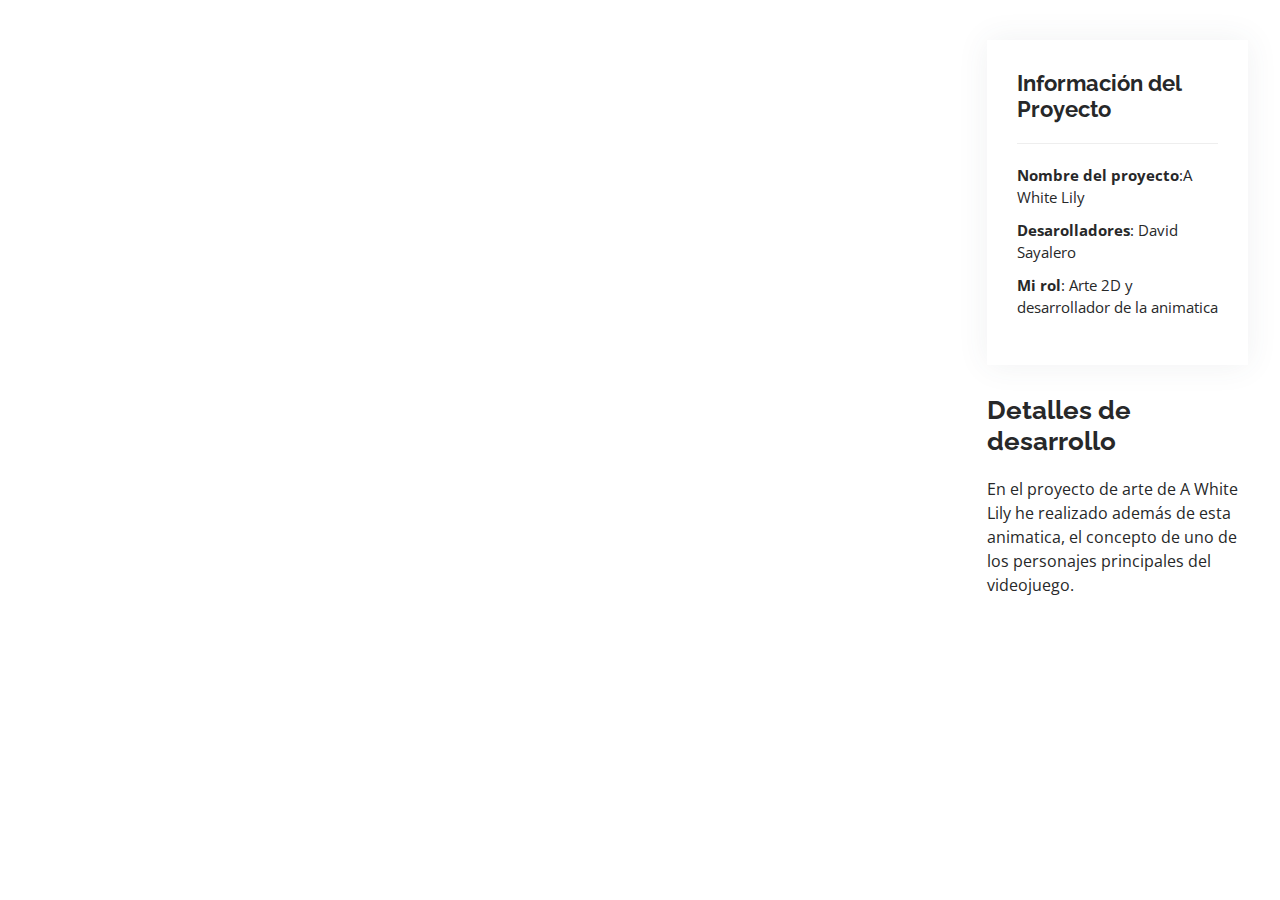
<file: portfolio-details-AWhiteLily.html>
<!DOCTYPE html>
<html lang="en">

<head>
  <meta charset="utf-8">
  <meta content="width=device-width, initial-scale=1.0" name="viewport">

  <title>Portfolio Details - Personal Bootstrap Template</title>
  <meta content="" name="description">
  <meta content="" name="keywords">

  <!-- Favicons -->
  <link href="assets/img/favicon.png" rel="icon">
  <link href="assets/img/apple-touch-icon.png" rel="apple-touch-icon">

  <!-- Google Fonts -->
  <link href="https://fonts.googleapis.com/css?family=Open+Sans:300,300i,400,400i,600,600i,700,700i|Raleway:300,300i,400,400i,500,500i,600,600i,700,700i|Poppins:300,300i,400,400i,500,500i,600,600i,700,700i" rel="stylesheet">

  <!-- Vendor CSS Files -->
  <link href="assets/vendor/aos/aos.css" rel="stylesheet">
  <link href="assets/vendor/bootstrap/css/bootstrap.min.css" rel="stylesheet">
  <link href="assets/vendor/bootstrap-icons/bootstrap-icons.css" rel="stylesheet">
  <link href="assets/vendor/boxicons/css/boxicons.min.css" rel="stylesheet">
  <link href="assets/vendor/glightbox/css/glightbox.min.css" rel="stylesheet">
  <link href="assets/vendor/swiper/swiper-bundle.min.css" rel="stylesheet">

  <!-- Template Main CSS File -->
  <link href="assets/css/style.css" rel="stylesheet">

  <!-- =======================================================
  * Template Name: MyResume - v4.7.0
  * Template URL: https://bootstrapmade.com/free-html-bootstrap-template-my-resume/
  * Author: BootstrapMade.com
  * License: https://bootstrapmade.com/license/
  ======================================================== -->
</head>

<body>

  <main id="main">

    <!-- ======= Portfolio Details Section ======= -->
    <section id="portfolio-details" class="portfolio-details">
      <div class="container">

        <div class="row gy-8">

          <div class="col-lg-9">
            <div class="ratio ratio-16x9">
              <iframe width="560" height="315" src="https://www.youtube.com/embed/fJfatnRk61A" title="YouTube video player" frameborder="0" allow="accelerometer; autoplay; clipboard-write; encrypted-media; gyroscope; picture-in-picture" allowfullscreen></iframe>
            </div>
          </div>

          <div class="col-lg-3">
            <div class="portfolio-info">
              <h3>Información del Proyecto</h3>
              <ul>
                <li><strong>Nombre del proyecto</strong>:A White Lily</li>
                <li><strong>Desarolladores</strong>: David Sayalero</li>
                <li><strong>Mi rol</strong>: Arte 2D y desarrollador de la animatica</li>
                
              </ul>
            </div>
            <div class="portfolio-description">
              <h2>Detalles de desarrollo</h2>
              <p>
                En el proyecto de arte de A White Lily he realizado además de esta animatica, el concepto de uno de los personajes principales del videojuego.
              </p>
            </div>
          </div>

        </div>

      </div>
    </section><!-- End Portfolio Details Section -->

  </main><!-- End #main -->

  <div id="preloader"></div>
  <a href="#" class="back-to-top d-flex align-items-center justify-content-center"><i class="bi bi-arrow-up-short"></i></a>

  <!-- Vendor JS Files -->
  <script src="assets/vendor/purecounter/purecounter.js"></script>
  <script src="assets/vendor/aos/aos.js"></script>
  <script src="assets/vendor/bootstrap/js/bootstrap.bundle.min.js"></script>
  <script src="assets/vendor/glightbox/js/glightbox.min.js"></script>
  <script src="assets/vendor/isotope-layout/isotope.pkgd.min.js"></script>
  <script src="assets/vendor/swiper/swiper-bundle.min.js"></script>
  <script src="assets/vendor/typed.js/typed.min.js"></script>
  <script src="assets/vendor/waypoints/noframework.waypoints.js"></script>
  <script src="assets/vendor/php-email-form/validate.js"></script>

  <!-- Template Main JS File -->
  <script src="assets/js/main.js"></script>

</body>

</html>
</file>
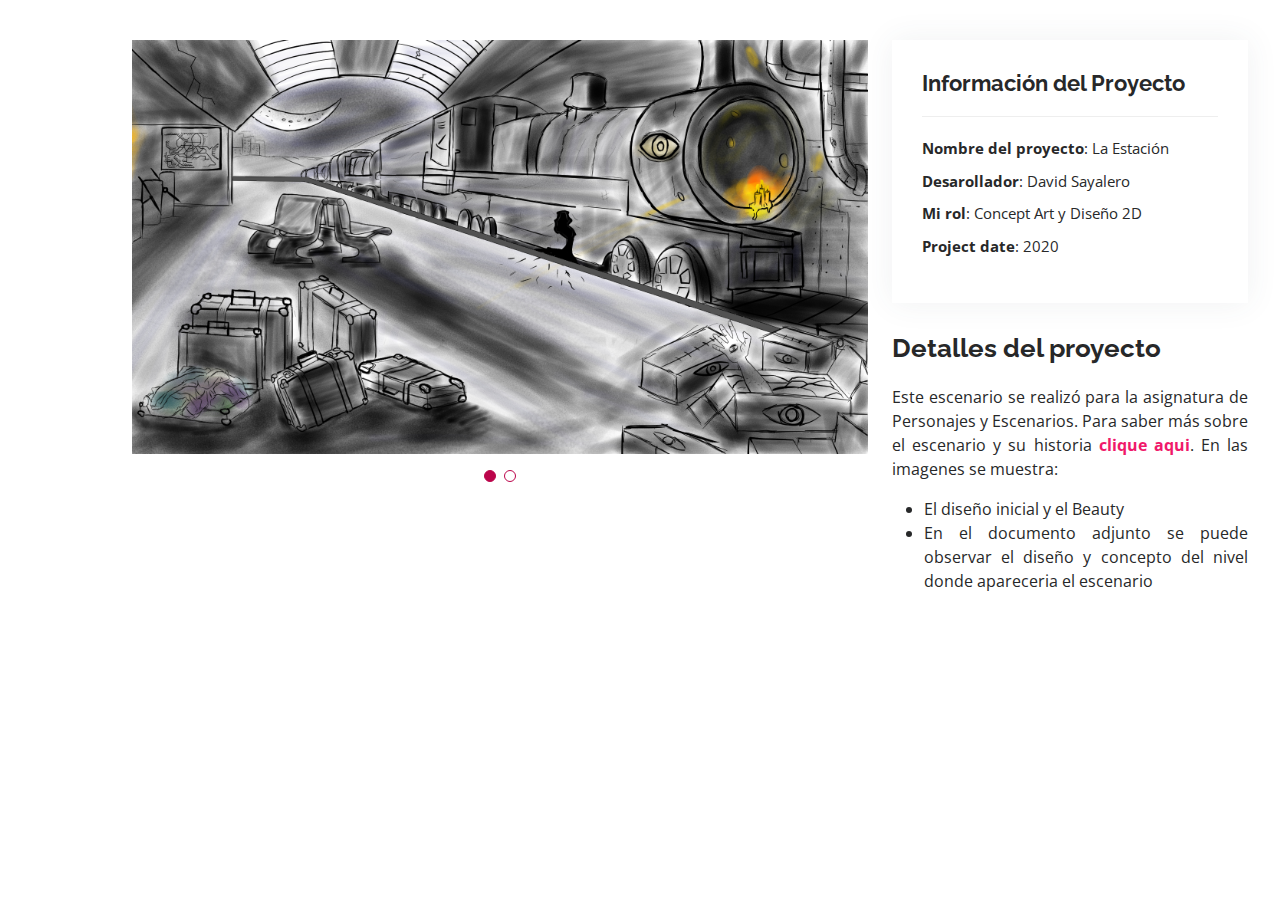
<file: portfolio-details-estacion.html>
<!DOCTYPE html>
<html lang="en">

<head>
  <meta charset="utf-8">
  <meta content="width=device-width, initial-scale=1.0" name="viewport">

  <title>Portfolio Details - Personal Bootstrap Template</title>
  <meta content="" name="description">
  <meta content="" name="keywords">

  <!-- Favicons -->
  <link href="assets/img/favicon.png" rel="icon">
  <link href="assets/img/apple-touch-icon.png" rel="apple-touch-icon">

  <!-- Google Fonts -->
  <link href="https://fonts.googleapis.com/css?family=Open+Sans:300,300i,400,400i,600,600i,700,700i|Raleway:300,300i,400,400i,500,500i,600,600i,700,700i|Poppins:300,300i,400,400i,500,500i,600,600i,700,700i" rel="stylesheet">

  <!-- Vendor CSS Files -->
  <link href="assets/vendor/aos/aos.css" rel="stylesheet">
  <link href="assets/vendor/bootstrap/css/bootstrap.min.css" rel="stylesheet">
  <link href="assets/vendor/bootstrap-icons/bootstrap-icons.css" rel="stylesheet">
  <link href="assets/vendor/boxicons/css/boxicons.min.css" rel="stylesheet">
  <link href="assets/vendor/glightbox/css/glightbox.min.css" rel="stylesheet">
  <link href="assets/vendor/swiper/swiper-bundle.min.css" rel="stylesheet">

  <!-- Template Main CSS File -->
  <link href="assets/css/style.css" rel="stylesheet">

  <!-- =======================================================
  * Template Name: MyResume - v4.7.0
  * Template URL: https://bootstrapmade.com/free-html-bootstrap-template-my-resume/
  * Author: BootstrapMade.com
  * License: https://bootstrapmade.com/license/
  ======================================================== -->
</head>

<body>

  <main id="main">

    <!-- ======= Portfolio Details Section ======= -->
    <section id="portfolio-details" class="portfolio-details">
      <div class="container">

        <div class="row gy-8">

          <div class="col-lg-8">
            <div class="portfolio-details-slider swiper">
              <div class="swiper-wrapper align-items-center">

                <div class="swiper-slide">
                  <img src="assets/img/portfolio/Maquinista/Beauty_Atmosfera.jpg" alt="">
                </div>

                <div class="swiper-slide">
                  <img src="assets/img/portfolio/Maquinista/Beauty_SinAtmosfera.jpg" alt="">
                </div>

        

              </div>
              <div class="swiper-pagination"></div>
            </div>
          </div>

          <div class="col-lg-4">
            <div class="portfolio-info">
              <h3>Información del Proyecto</h3>
              <ul>
                <li><strong>Nombre del proyecto</strong>: La Estación</li>
                <li><strong>Desarollador</strong>: David Sayalero</li>
                <li><strong>Mi rol</strong>: Concept Art y Diseño 2D</li>
                <li><strong>Project date</strong>: 2020</li>
                
              </ul>
            </div>
            <div class="portfolio-description text-justify" >
              <h2>Detalles del proyecto</h2>
              <p>
                Este escenario se realizó para la asignatura de Personajes y Escenarios. Para saber más sobre el escenario y su historia <a href="https://drive.google.com/file/d/1MiIY6Mi78K9mqGMnymuGCJnCPBPlp3nF/view?usp=sharing" target="_blank"><b>clique aqui</b></a>.
                En las imagenes se muestra:
                <ul>
                  <li>El diseño inicial y el Beauty</li>
                  <li>En el documento adjunto se puede observar el diseño y concepto del nivel donde apareceria el escenario</li>
    
                  
                </ul>
              </p>
            </div>
          </div>

        </div>

      </div>
    </section><!-- End Portfolio Details Section -->

  </main><!-- End #main -->

  <div id="preloader"></div>
  <a href="#" class="back-to-top d-flex align-items-center justify-content-center"><i class="bi bi-arrow-up-short"></i></a>

  <!-- Vendor JS Files -->
  <script src="assets/vendor/purecounter/purecounter.js"></script>
  <script src="assets/vendor/aos/aos.js"></script>
  <script src="assets/vendor/bootstrap/js/bootstrap.bundle.min.js"></script>
  <script src="assets/vendor/glightbox/js/glightbox.min.js"></script>
  <script src="assets/vendor/isotope-layout/isotope.pkgd.min.js"></script>
  <script src="assets/vendor/swiper/swiper-bundle.min.js"></script>
  <script src="assets/vendor/typed.js/typed.min.js"></script>
  <script src="assets/vendor/waypoints/noframework.waypoints.js"></script>
  <script src="assets/vendor/php-email-form/validate.js"></script>

  <!-- Template Main JS File -->
  <script src="assets/js/main.js"></script>

</body>

</html>
</file>
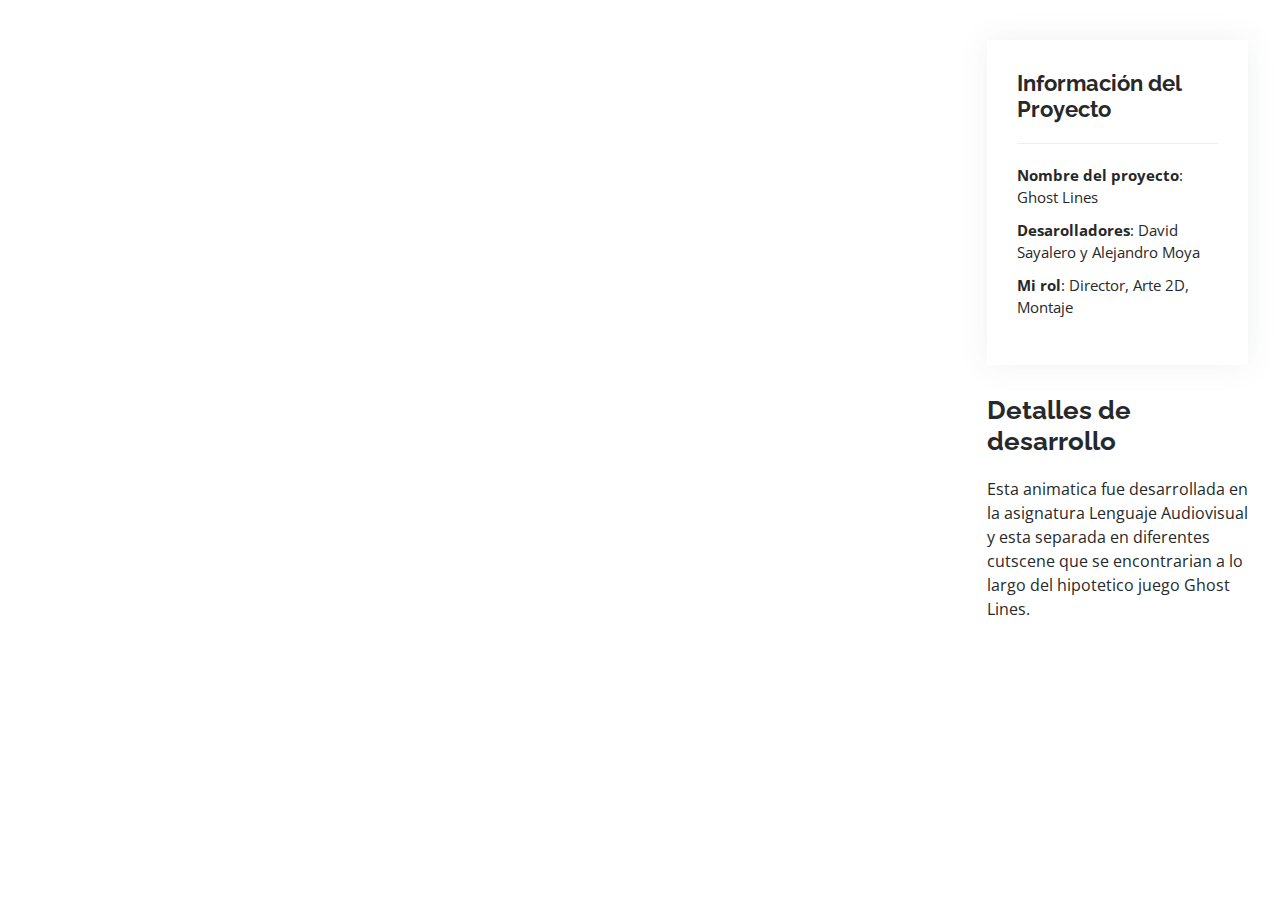
<file: portfolio-details-ghostlines.html>
<!DOCTYPE html>
<html lang="en">

<head>
  <meta charset="utf-8">
  <meta content="width=device-width, initial-scale=1.0" name="viewport">

  <title>Portfolio Details - Personal Bootstrap Template</title>
  <meta content="" name="description">
  <meta content="" name="keywords">

  <!-- Favicons -->
  <link href="assets/img/favicon.png" rel="icon">
  <link href="assets/img/apple-touch-icon.png" rel="apple-touch-icon">

  <!-- Google Fonts -->
  <link href="https://fonts.googleapis.com/css?family=Open+Sans:300,300i,400,400i,600,600i,700,700i|Raleway:300,300i,400,400i,500,500i,600,600i,700,700i|Poppins:300,300i,400,400i,500,500i,600,600i,700,700i" rel="stylesheet">

  <!-- Vendor CSS Files -->
  <link href="assets/vendor/aos/aos.css" rel="stylesheet">
  <link href="assets/vendor/bootstrap/css/bootstrap.min.css" rel="stylesheet">
  <link href="assets/vendor/bootstrap-icons/bootstrap-icons.css" rel="stylesheet">
  <link href="assets/vendor/boxicons/css/boxicons.min.css" rel="stylesheet">
  <link href="assets/vendor/glightbox/css/glightbox.min.css" rel="stylesheet">
  <link href="assets/vendor/swiper/swiper-bundle.min.css" rel="stylesheet">

  <!-- Template Main CSS File -->
  <link href="assets/css/style.css" rel="stylesheet">

  <!-- =======================================================
  * Template Name: MyResume - v4.7.0
  * Template URL: https://bootstrapmade.com/free-html-bootstrap-template-my-resume/
  * Author: BootstrapMade.com
  * License: https://bootstrapmade.com/license/
  ======================================================== -->
</head>

<body>

  <main id="main">

    <!-- ======= Portfolio Details Section ======= -->
    <section id="portfolio-details" class="portfolio-details">
      <div class="container">

        <div class="row gy-8">

          <div class="col-lg-9">
            <div class="ratio ratio-16x9">
              <iframe width="560" height="315" src="https://www.youtube.com/embed/XiygMEzAjpE" title="YouTube video player" frameborder="0" allow="accelerometer; autoplay; clipboard-write; encrypted-media; gyroscope; picture-in-picture" allowfullscreen></iframe>
            </div>
          </div>

          <div class="col-lg-3">
            <div class="portfolio-info">
              <h3>Información del Proyecto</h3>
              <ul>
                <li><strong>Nombre del proyecto</strong>: Ghost Lines</li>
                <li><strong>Desarolladores</strong>: David Sayalero y Alejandro Moya</li>
                <li><strong>Mi rol</strong>: Director, Arte 2D, Montaje</li>
                
              </ul>
            </div>
            <div class="portfolio-description">
              <h2>Detalles de desarrollo</h2>
              <p>
                Esta animatica fue desarrollada en la asignatura Lenguaje Audiovisual y esta separada en diferentes cutscene que se encontrarian a lo largo del hipotetico juego Ghost Lines.
              </p>
            </div>
          </div>

        </div>

      </div>
    </section><!-- End Portfolio Details Section -->

  </main><!-- End #main -->

  <div id="preloader"></div>
  <a href="#" class="back-to-top d-flex align-items-center justify-content-center"><i class="bi bi-arrow-up-short"></i></a>

  <!-- Vendor JS Files -->
  <script src="assets/vendor/purecounter/purecounter.js"></script>
  <script src="assets/vendor/aos/aos.js"></script>
  <script src="assets/vendor/bootstrap/js/bootstrap.bundle.min.js"></script>
  <script src="assets/vendor/glightbox/js/glightbox.min.js"></script>
  <script src="assets/vendor/isotope-layout/isotope.pkgd.min.js"></script>
  <script src="assets/vendor/swiper/swiper-bundle.min.js"></script>
  <script src="assets/vendor/typed.js/typed.min.js"></script>
  <script src="assets/vendor/waypoints/noframework.waypoints.js"></script>
  <script src="assets/vendor/php-email-form/validate.js"></script>

  <!-- Template Main JS File -->
  <script src="assets/js/main.js"></script>

</body>

</html>
</file>
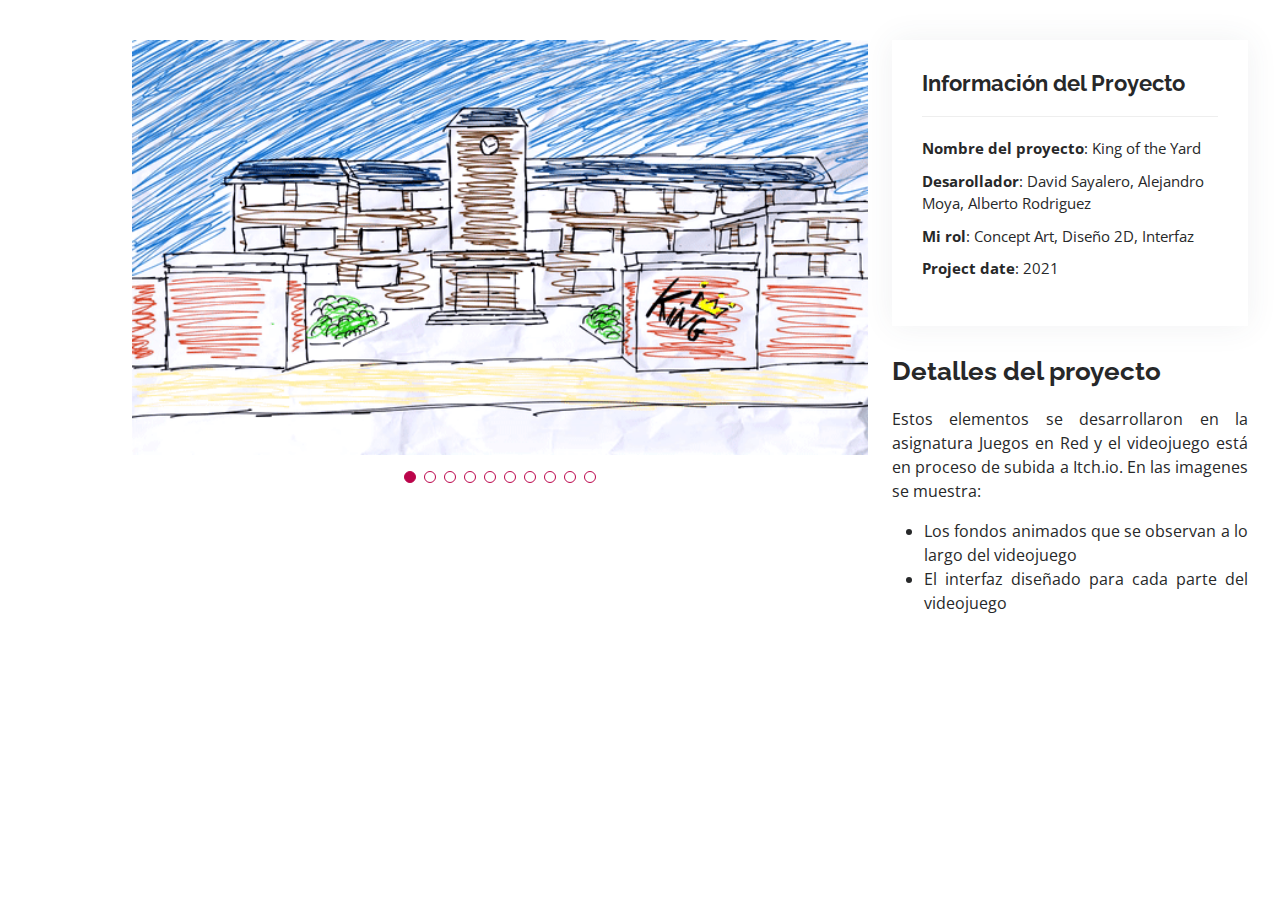
<file: portfolio-details-king.html>
<!DOCTYPE html>
<html lang="en">

<head>
  <meta charset="utf-8">
  <meta content="width=device-width, initial-scale=1.0" name="viewport">

  <title>Portfolio Details - Personal Bootstrap Template</title>
  <meta content="" name="description">
  <meta content="" name="keywords">

  <!-- Favicons -->
  <link href="assets/img/favicon.png" rel="icon">
  <link href="assets/img/apple-touch-icon.png" rel="apple-touch-icon">

  <!-- Google Fonts -->
  <link href="https://fonts.googleapis.com/css?family=Open+Sans:300,300i,400,400i,600,600i,700,700i|Raleway:300,300i,400,400i,500,500i,600,600i,700,700i|Poppins:300,300i,400,400i,500,500i,600,600i,700,700i" rel="stylesheet">

  <!-- Vendor CSS Files -->
  <link href="assets/vendor/aos/aos.css" rel="stylesheet">
  <link href="assets/vendor/bootstrap/css/bootstrap.min.css" rel="stylesheet">
  <link href="assets/vendor/bootstrap-icons/bootstrap-icons.css" rel="stylesheet">
  <link href="assets/vendor/boxicons/css/boxicons.min.css" rel="stylesheet">
  <link href="assets/vendor/glightbox/css/glightbox.min.css" rel="stylesheet">
  <link href="assets/vendor/swiper/swiper-bundle.min.css" rel="stylesheet">

  <!-- Template Main CSS File -->
  <link href="assets/css/style.css" rel="stylesheet">

  <!-- =======================================================
  * Template Name: MyResume - v4.7.0
  * Template URL: https://bootstrapmade.com/free-html-bootstrap-template-my-resume/
  * Author: BootstrapMade.com
  * License: https://bootstrapmade.com/license/
  ======================================================== -->
</head>

<body>

  <main id="main">

    <!-- ======= Portfolio Details Section ======= -->
    <section id="portfolio-details" class="portfolio-details">
      <div class="container">

        <div class="row gy-8">

          <div class="col-lg-8">
            <div class="portfolio-details-slider swiper">
              <div class="swiper-wrapper align-items-center">

                <div class="swiper-slide">
                  <img src="assets/img/portfolio/King of the yard/fondoGUFV.gif" alt="">
                </div>

                <div class="swiper-slide">
                  <img src="assets/img/portfolio/King of the yard/fondoGIFseleccion.gif" alt="">
                </div>

                <div class="swiper-slide">
                  <img src="assets/img/portfolio/King of the yard/matchmaking.gif" alt="">
                </div>

                <div class="swiper-slide">
                  <img src="assets/img/portfolio/King of the yard/tuto.jpg" alt="">
                </div>

                <div class="swiper-slide">
                  <img src="assets/img/portfolio/King of the yard/patio.jpg" alt="">
                </div>

                <div class="swiper-slide">
                  <img src="assets/img/portfolio/King of the yard/juego.png" alt="">
                </div>

                <div class="swiper-slide">
                  <img src="assets/img/portfolio/King of the yard/blue.gif" alt="">
                </div>

                <div class="swiper-slide">
                  <img src="assets/img/portfolio/King of the yard/gifRed.gif" alt="">
                </div>

                <div class="swiper-slide">
                  <img src="assets/img/portfolio/King of the yard/jugador desconectado.gif" alt="">
                </div>

                <div class="swiper-slide">
                  <img src="assets/img/portfolio/King of the yard/gif_lost_coneect.gif" alt="">
                </div>



              </div>
              <div class="swiper-pagination"></div>
            </div>
          </div>

          <div class="col-lg-4">
            <div class="portfolio-info">
              <h3>Información del Proyecto</h3>
              <ul>
                <li><strong>Nombre del proyecto</strong>: King of the Yard</li>
                <li><strong>Desarollador</strong>: David Sayalero, Alejandro Moya, Alberto Rodriguez</li>
                <li><strong>Mi rol</strong>: Concept Art, Diseño 2D, Interfaz</li>
                <li><strong>Project date</strong>: 2021</li>
                
              </ul>
            </div>
            <div class="portfolio-description text-justify" >
              <h2>Detalles del proyecto</h2>
              <p>
                Estos elementos se desarrollaron en la asignatura Juegos en Red y el videojuego está en proceso de subida a Itch.io. 
                En las imagenes se muestra:
                <ul>
                  <li>Los fondos animados que se observan a lo largo del videojuego</li>
                  <li>El interfaz diseñado para cada parte del videojuego</li>
                 
                  
                </ul>
              </p>
            </div>
          </div>

        </div>

      </div>
    </section><!-- End Portfolio Details Section -->

  </main><!-- End #main -->

  <div id="preloader"></div>
  <a href="#" class="back-to-top d-flex align-items-center justify-content-center"><i class="bi bi-arrow-up-short"></i></a>

  <!-- Vendor JS Files -->
  <script src="assets/vendor/purecounter/purecounter.js"></script>
  <script src="assets/vendor/aos/aos.js"></script>
  <script src="assets/vendor/bootstrap/js/bootstrap.bundle.min.js"></script>
  <script src="assets/vendor/glightbox/js/glightbox.min.js"></script>
  <script src="assets/vendor/isotope-layout/isotope.pkgd.min.js"></script>
  <script src="assets/vendor/swiper/swiper-bundle.min.js"></script>
  <script src="assets/vendor/typed.js/typed.min.js"></script>
  <script src="assets/vendor/waypoints/noframework.waypoints.js"></script>
  <script src="assets/vendor/php-email-form/validate.js"></script>

  <!-- Template Main JS File -->
  <script src="assets/js/main.js"></script>

</body>

</html>
</file>
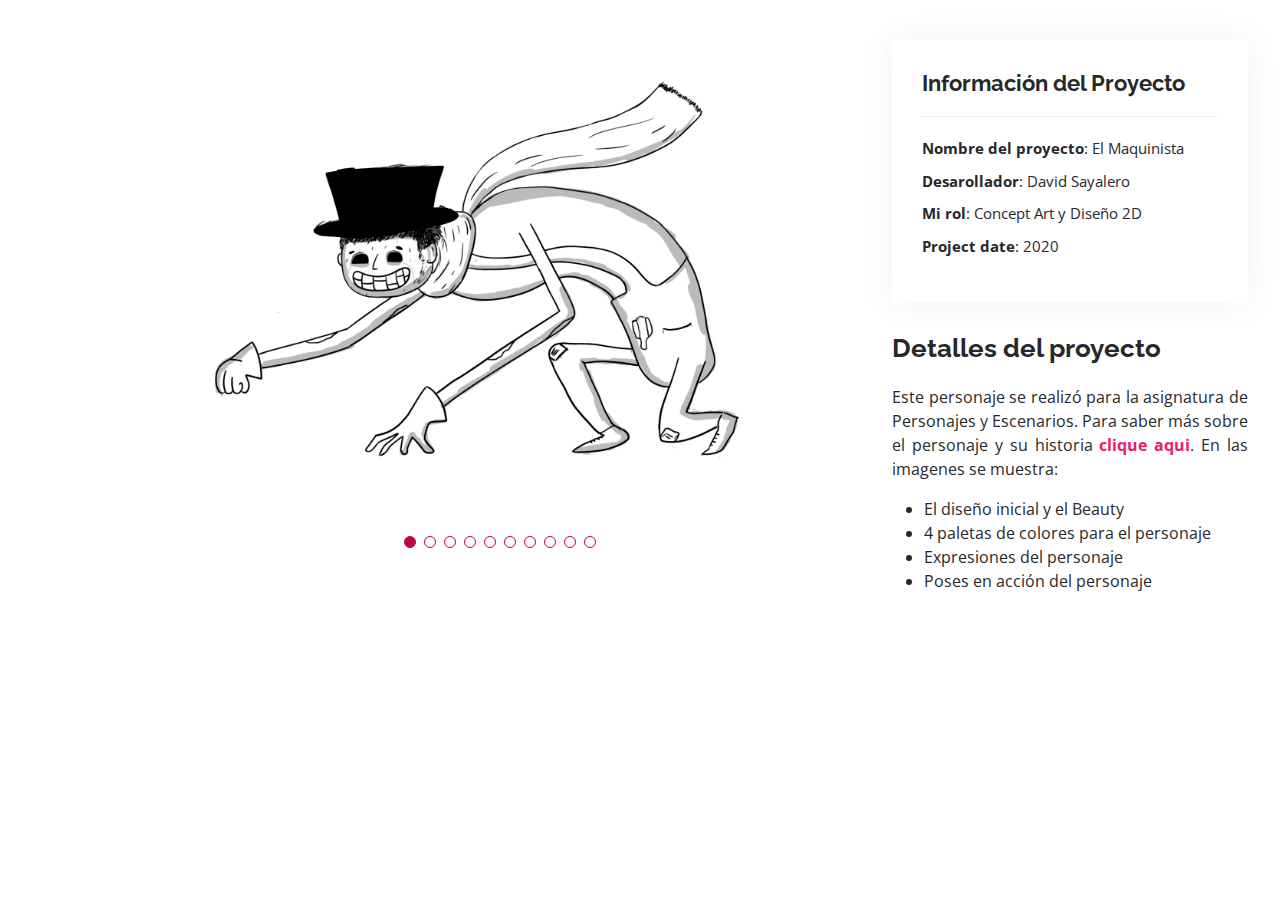
<file: portfolio-details-maquinista.html>
<!DOCTYPE html>
<html lang="en">

<head>
  <meta charset="utf-8">
  <meta content="width=device-width, initial-scale=1.0" name="viewport">

  <title>Portfolio Details - Personal Bootstrap Template</title>
  <meta content="" name="description">
  <meta content="" name="keywords">

  <!-- Favicons -->
  <link href="assets/img/favicon.png" rel="icon">
  <link href="assets/img/apple-touch-icon.png" rel="apple-touch-icon">

  <!-- Google Fonts -->
  <link href="https://fonts.googleapis.com/css?family=Open+Sans:300,300i,400,400i,600,600i,700,700i|Raleway:300,300i,400,400i,500,500i,600,600i,700,700i|Poppins:300,300i,400,400i,500,500i,600,600i,700,700i" rel="stylesheet">

  <!-- Vendor CSS Files -->
  <link href="assets/vendor/aos/aos.css" rel="stylesheet">
  <link href="assets/vendor/bootstrap/css/bootstrap.min.css" rel="stylesheet">
  <link href="assets/vendor/bootstrap-icons/bootstrap-icons.css" rel="stylesheet">
  <link href="assets/vendor/boxicons/css/boxicons.min.css" rel="stylesheet">
  <link href="assets/vendor/glightbox/css/glightbox.min.css" rel="stylesheet">
  <link href="assets/vendor/swiper/swiper-bundle.min.css" rel="stylesheet">

  <!-- Template Main CSS File -->
  <link href="assets/css/style.css" rel="stylesheet">

  <!-- =======================================================
  * Template Name: MyResume - v4.7.0
  * Template URL: https://bootstrapmade.com/free-html-bootstrap-template-my-resume/
  * Author: BootstrapMade.com
  * License: https://bootstrapmade.com/license/
  ======================================================== -->
</head>

<body>

  <main id="main">

    <!-- ======= Portfolio Details Section ======= -->
    <section id="portfolio-details" class="portfolio-details">
      <div class="container">

        <div class="row gy-8">

          <div class="col-lg-8">
            <div class="portfolio-details-slider swiper">
              <div class="swiper-wrapper align-items-center">

                <div class="swiper-slide">
                  <img src="assets/img/portfolio/Maquinista/El Maquinista Beauty Passs.png" alt="">
                </div>

                <div class="swiper-slide">
                  <img src="assets/img/portfolio/Maquinista/El Maquinista.PNG" alt="">
                </div>

                <div class="swiper-slide">
                  <img src="assets/img/portfolio/Maquinista/Paleta Color 1.jpg" alt="">
                </div>

                <div class="swiper-slide">
                  <img src="assets/img/portfolio/Maquinista/Paleta Color 2.jpg" alt="">
                </div>
                
                <div class="swiper-slide">
                  <img src="assets/img/portfolio/Maquinista/Paleta Color 3.jpg" alt="">
                </div>

                <div class="swiper-slide">
                  <img src="assets/img/portfolio/Maquinista/Paleta Color 4.jpg" alt="">
                </div>

                <div class="swiper-slide">
                  <img src="assets/img/portfolio/Maquinista/Expresiones.jpg" alt="">
                </div>

                <div class="swiper-slide">
                  <img src="assets/img/portfolio/Maquinista/Pose1.jpg" alt="">
                </div>
                
                <div class="swiper-slide">
                  <img src="assets/img/portfolio/Maquinista/Pose2.jpg" alt="">
                </div>

                <div class="swiper-slide">
                  <img src="assets/img/portfolio/Maquinista/Pose3.jpg" alt="">
                </div>

              </div>
              <div class="swiper-pagination"></div>
            </div>
          </div>

          <div class="col-lg-4">
            <div class="portfolio-info">
              <h3>Información del Proyecto</h3>
              <ul>
                <li><strong>Nombre del proyecto</strong>: El Maquinista</li>
                <li><strong>Desarollador</strong>: David Sayalero</li>
                <li><strong>Mi rol</strong>: Concept Art y Diseño 2D</li>
                <li><strong>Project date</strong>: 2020</li>
                
              </ul>
            </div>
            <div class="portfolio-description text-justify" >
              <h2>Detalles del proyecto</h2>
              <p>
                Este personaje se realizó para la asignatura de Personajes y Escenarios. Para saber más sobre el personaje y su historia <a href="https://drive.google.com/file/d/1_snj8ANNdZuFONQXS9hlSUE-LdUpgDEM/view?usp=sharing" target="_blank"><b>clique aqui</b></a>.
                En las imagenes se muestra:
                <ul>
                  <li>El diseño inicial y el Beauty</li>
                  <li>4 paletas de colores para el personaje</li>
                  <li>Expresiones del personaje</li>
                  <li>Poses en acción del personaje</li>
                  
                </ul>
              </p>
            </div>
          </div>

        </div>

      </div>
    </section><!-- End Portfolio Details Section -->

  </main><!-- End #main -->

  <div id="preloader"></div>
  <a href="#" class="back-to-top d-flex align-items-center justify-content-center"><i class="bi bi-arrow-up-short"></i></a>

  <!-- Vendor JS Files -->
  <script src="assets/vendor/purecounter/purecounter.js"></script>
  <script src="assets/vendor/aos/aos.js"></script>
  <script src="assets/vendor/bootstrap/js/bootstrap.bundle.min.js"></script>
  <script src="assets/vendor/glightbox/js/glightbox.min.js"></script>
  <script src="assets/vendor/isotope-layout/isotope.pkgd.min.js"></script>
  <script src="assets/vendor/swiper/swiper-bundle.min.js"></script>
  <script src="assets/vendor/typed.js/typed.min.js"></script>
  <script src="assets/vendor/waypoints/noframework.waypoints.js"></script>
  <script src="assets/vendor/php-email-form/validate.js"></script>

  <!-- Template Main JS File -->
  <script src="assets/js/main.js"></script>

</body>

</html>
</file>
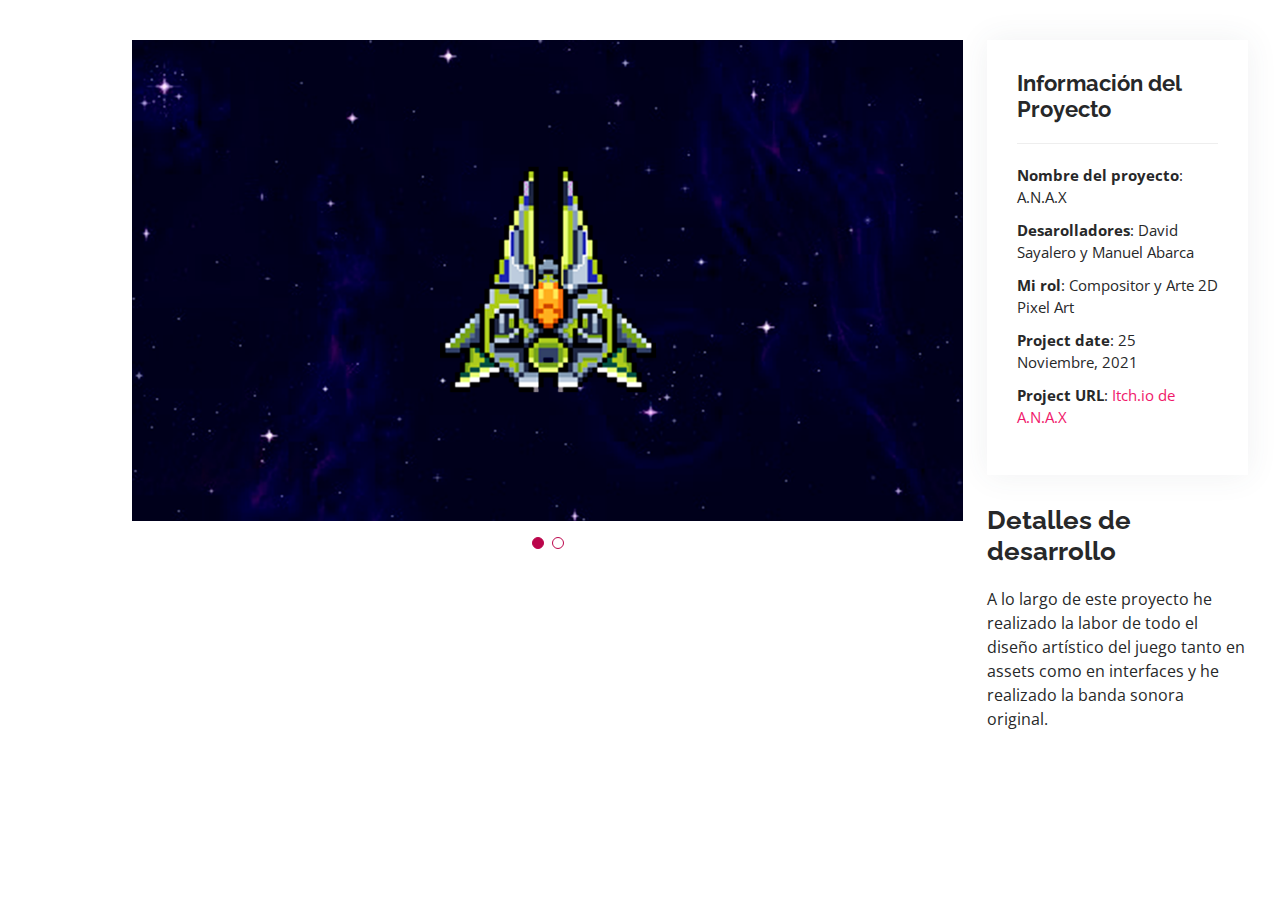
<file: portfolio-details.html>
<!DOCTYPE html>
<html lang="en">

<head>
  <meta charset="utf-8">
  <meta content="width=device-width, initial-scale=1.0" name="viewport">

  <title>Portfolio Details - Personal Bootstrap Template</title>
  <meta content="" name="description">
  <meta content="" name="keywords">

  <!-- Favicons -->
  <link href="assets/img/favicon.png" rel="icon">
  <link href="assets/img/apple-touch-icon.png" rel="apple-touch-icon">

  <!-- Google Fonts -->
  <link href="https://fonts.googleapis.com/css?family=Open+Sans:300,300i,400,400i,600,600i,700,700i|Raleway:300,300i,400,400i,500,500i,600,600i,700,700i|Poppins:300,300i,400,400i,500,500i,600,600i,700,700i" rel="stylesheet">

  <!-- Vendor CSS Files -->
  <link href="assets/vendor/aos/aos.css" rel="stylesheet">
  <link href="assets/vendor/bootstrap/css/bootstrap.min.css" rel="stylesheet">
  <link href="assets/vendor/bootstrap-icons/bootstrap-icons.css" rel="stylesheet">
  <link href="assets/vendor/boxicons/css/boxicons.min.css" rel="stylesheet">
  <link href="assets/vendor/glightbox/css/glightbox.min.css" rel="stylesheet">
  <link href="assets/vendor/swiper/swiper-bundle.min.css" rel="stylesheet">

  <!-- Template Main CSS File -->
  <link href="assets/css/style.css" rel="stylesheet">

  <!-- =======================================================
  * Template Name: MyResume - v4.7.0
  * Template URL: https://bootstrapmade.com/free-html-bootstrap-template-my-resume/
  * Author: BootstrapMade.com
  * License: https://bootstrapmade.com/license/
  ======================================================== -->
</head>

<body>

  <main id="main">

    <!-- ======= Portfolio Details Section ======= -->
    <section id="portfolio-details" class="portfolio-details">
      <div class="container">

        <div class="row gy-8">

          <div class="col-lg-9">
            <div class="portfolio-details-slider swiper">
              <div class="swiper-wrapper align-items-center">

                <div class="swiper-slide">
                  <img src="assets/img/portfolio/nave_jet.png" alt="">
                </div>

                <div class="swiper-slide">
                  <img src="assets/img/portfolio/anax_nave.png" alt="">
                </div>

              </div>
              <div class="swiper-pagination"></div>
            </div>
          </div>

          <div class="col-lg-3">
            <div class="portfolio-info">
              <h3>Información del Proyecto</h3>
              <ul>
                <li><strong>Nombre del proyecto</strong>: A.N.A.X</li>
                <li><strong>Desarolladores</strong>: David Sayalero y Manuel Abarca</li>
                <li><strong>Mi rol</strong>: Compositor y Arte 2D Pixel Art</li>
                <li><strong>Project date</strong>: 25 Noviembre, 2021</li>
                <li><strong>Project URL</strong>: <a href="https://sayotito.itch.io/anax" target="_blank">Itch.io de A.N.A.X</a></li>
              </ul>
            </div>
            <div class="portfolio-description">
              <h2>Detalles de desarrollo</h2>
              <p>
                A lo largo de este proyecto he realizado la labor de todo el diseño artístico del juego tanto en assets como en interfaces y he realizado la banda sonora original.
              </p>
            </div>
          </div>

        </div>

      </div>
    </section><!-- End Portfolio Details Section -->

  </main><!-- End #main -->

  <div id="preloader"></div>
  <a href="#" class="back-to-top d-flex align-items-center justify-content-center"><i class="bi bi-arrow-up-short"></i></a>

  <!-- Vendor JS Files -->
  <script src="assets/vendor/purecounter/purecounter.js"></script>
  <script src="assets/vendor/aos/aos.js"></script>
  <script src="assets/vendor/bootstrap/js/bootstrap.bundle.min.js"></script>
  <script src="assets/vendor/glightbox/js/glightbox.min.js"></script>
  <script src="assets/vendor/isotope-layout/isotope.pkgd.min.js"></script>
  <script src="assets/vendor/swiper/swiper-bundle.min.js"></script>
  <script src="assets/vendor/typed.js/typed.min.js"></script>
  <script src="assets/vendor/waypoints/noframework.waypoints.js"></script>
  <script src="assets/vendor/php-email-form/validate.js"></script>

  <!-- Template Main JS File -->
  <script src="assets/js/main.js"></script>

</body>

</html>
</file>
<file: assets/css/style.css>
/**
* Template Name: MyResume - v4.7.0
* Template URL: https://bootstrapmade.com/free-html-bootstrap-template-my-resume/
* Author: BootstrapMade.com
* License: https://bootstrapmade.com/license/
*/

/*--------------------------------------------------------------
# General
--------------------------------------------------------------*/
body {
  font-family: "Open Sans", sans-serif;
  color: #272829;
}

a {
  color: #f0196b;
  text-decoration: none;
}

a:hover {
  color: #eb4e75;
  text-decoration: none;
}

h1, h2, h3, h4, h5, h6 {
  font-family: "Raleway", sans-serif;
}

/*--------------------------------------------------------------
# Back to top button
--------------------------------------------------------------*/
.back-to-top {
  position: fixed;
  visibility: hidden;
  opacity: 0;
  right: 15px;
  bottom: 15px;
  z-index: 996;
  background: #bb054b;
  width: 40px;
  height: 40px;
  border-radius: 50px;
  transition: all 0.4s;
}
.back-to-top i {
  font-size: 28px;
  color: #fff;
  line-height: 0;
}
.back-to-top:hover {
  background: #bb054b;
  color: #fff;
}
.back-to-top.active {
  visibility: visible;
  opacity: 1;
}

/*--------------------------------------------------------------
# Preloader
--------------------------------------------------------------*/
#preloader {
  position: fixed;
  top: 0;
  left: 0;
  right: 0;
  bottom: 0;
  z-index: 9999;
  overflow: hidden;
  background: #fff;
}

#preloader:before {
  content: "";
  position: fixed;
  top: calc(50% - 30px);
  left: calc(50% - 30px);
  border: 6px solid #bb054b;
  border-top-color: #fff;
  border-bottom-color: #fff;
  border-radius: 50%;
  width: 60px;
  height: 60px;
  -webkit-animation: animate-preloader 1s linear infinite;
  animation: animate-preloader 1s linear infinite;
}

@-webkit-keyframes animate-preloader {
  0% {
    transform: rotate(0deg);
  }
  100% {
    transform: rotate(360deg);
  }
}

@keyframes animate-preloader {
  0% {
    transform: rotate(0deg);
  }
  100% {
    transform: rotate(360deg);
  }
}
/*--------------------------------------------------------------
# Disable aos animation delay on mobile devices
--------------------------------------------------------------*/
@media screen and (max-width: 768px) {
  [data-aos-delay] {
    transition-delay: 0 !important;
  }
}
/*--------------------------------------------------------------
# Header
--------------------------------------------------------------*/
#header {
  position: fixed;
  top: 0;
  left: 0;
  bottom: 0;
  z-index: 9997;
  transition: all 0.5s;
  padding: 15px;
  overflow-y: auto;
}
@media (max-width: 992px) {
  #header {
    width: 300px;
    background: #fff;
    border-right: 1px solid #e6e9ec;
    left: -300px;
  }
}

@media (min-width: 992px) {
  #main {
    margin-left: 100px;
  }
}
/*--------------------------------------------------------------
# Navigation Menu
--------------------------------------------------------------*/
/**
* Desktop Navigation 
*/
.nav-menu {
  padding: 0;
  display: block;
}
.nav-menu * {
  margin: 0;
  padding: 0;
  list-style: none;
}
.nav-menu > ul > li {
  position: relative;
  list-style: none;
  white-space: nowrap;
}
.nav-menu a, .nav-menu a:focus {
  display: flex;
  align-items: center;
  color: #45505b;
  padding: 10px 18px;
  margin-bottom: 8px;
  transition: 0.3s;
  font-size: 15px;
  border-radius: 50px;
  background: #f2f3f5;
  height: 56px;
  width: 100%;
  overflow: hidden;
  transition: 0.3s;
}
.nav-menu a i, .nav-menu a:focus i {
  font-size: 20px;
}
.nav-menu a span, .nav-menu a:focus span {
  padding: 0 5px 0 7px;
  color: #45505b;
}
@media (min-width: 992px) {
  .nav-menu a, .nav-menu a:focus {
    width: 56px;
  }
  .nav-menu a span, .nav-menu a:focus span {
    display: none;
    color: #fff;
  }
}
.nav-menu a:hover, .nav-menu .active, .nav-menu .active:focus, .nav-menu li:hover > a {
  color: #fff;
  background: #bb054b;
}
.nav-menu a:hover span, .nav-menu .active span, .nav-menu .active:focus span, .nav-menu li:hover > a span {
  color: #fff;
}
.nav-menu a:hover, .nav-menu li:hover > a {
  width: 100%;
  color: #fff;
}
.nav-menu a:hover span, .nav-menu li:hover > a span {
  display: block;
}

/**
* Mobile Navigation 
*/
.mobile-nav-toggle {
  position: fixed;
  right: 10px;
  top: 10px;
  z-index: 9998;
  border: 0;
  background: none;
  font-size: 28px;
  transition: all 0.4s;
  outline: none !important;
  line-height: 0;
  cursor: pointer;
  border-radius: 50px;
  padding: 5px;
}
.mobile-nav-toggle i {
  color: #45505b;
}

.mobile-nav-active {
  overflow: hidden;
}
.mobile-nav-active #header {
  left: 0;
}
.mobile-nav-active .mobile-nav-toggle {
  color: #fff;
  background-color: #bb054b;
}

/*--------------------------------------------------------------
# Hero Section
--------------------------------------------------------------*/
#hero {
  width: 100%;
  height: 100vh;
  background: url("../img/hero-bg.jpg") top right no-repeat;
  background-size: cover;
  position: relative;
}
@media (min-width: 992px) {
  #hero {
    padding-left: 160px;
  }
}
#hero:before {
  content: "";
  background: rgba(255, 255, 255, 0.8);
  position: absolute;
  bottom: 0;
  top: 0;
  left: 0;
  right: 0;
}
#hero h1 {
  margin: 0;
  font-size: 64px;
  font-weight: 700;
  line-height: 56px;
  color: #45505b;
}
#hero p {
  color: #45505b;
  margin: 15px 0 0 0;
  font-size: 26px;
  font-family: "Poppins", sans-serif;
}
#hero p span {
  color: #bb054b;
  letter-spacing: 1px;
}
#hero .social-links {
  margin-top: 30px;
}
#hero .social-links a {
  font-size: 24px;
  display: inline-block;
  color: #45505b;
  line-height: 1;
  margin-right: 20px;
  transition: 0.3s;
}
#hero .social-links a:hover {
  color: #bb054b;
}
@media (max-width: 992px) {
  #hero {
    text-align: center;
  }
  #hero h1 {
    font-size: 32px;
    line-height: 36px;
  }
  #hero p {
    margin-top: 10px;
    font-size: 20px;
    line-height: 24px;
  }
}

/*--------------------------------------------------------------
# Sections General
--------------------------------------------------------------*/
section {
  padding: 60px 0;
  overflow: hidden;
}

.section-title {
  text-align: center;
  padding-bottom: 30px;
}
.section-title h2 {
  font-size: 32px;
  font-weight: bold;
  text-transform: uppercase;
  margin-bottom: 20px;
  padding-bottom: 20px;
  position: relative;
  color: #45505b;
}
.section-title h2::before {
  content: "";
  position: absolute;
  display: block;
  width: 120px;
  height: 1px;
  background: #ddd;
  bottom: 1px;
  left: calc(50% - 60px);
}
.section-title h2::after {
  content: "";
  position: absolute;
  display: block;
  width: 40px;
  height: 3px;
  background: #bb054b;
  bottom: 0;
  left: calc(50% - 20px);
}
.section-title p {
  margin-bottom: 0;
}

/*--------------------------------------------------------------
# About
--------------------------------------------------------------*/
.about .content h3 {
  font-weight: 700;
  font-size: 26px;
  color: #728394;
}
.about .content ul {
  list-style: none;
  padding: 0;
}
.about .content ul li {
  margin-bottom: 20px;
  display: flex;
  align-items: center;
  list-style: none;
}
.about .content ul strong {
  margin-right: 10px;
}
.about .content ul i {
  font-size: 16px;
  margin-right: 5px;
  color: #bb054b;
  line-height: 0;
}
.about .content p:last-child {
  margin-bottom: 0;
}

/*--------------------------------------------------------------
# Facts
--------------------------------------------------------------*/
.facts .count-box {
  padding: 30px 30px 25px 30px;
  margin-top: 30px;
  width: 100%;
  position: relative;
  text-align: center;
  background: #fff;
}
.facts .count-box i {
  position: absolute;
  top: -25px;
  left: 50%;
  transform: translateX(-50%);
  font-size: 24px;
  background: #bb054b;
  color: #fff;
  border-radius: 50px;
  display: inline-flex;
  align-items: center;
  justify-content: center;
  width: 48px;
  height: 48px;
}
.facts .count-box span {
  font-size: 36px;
  display: block;
  font-weight: 600;
  color: #011426;
}
.facts .count-box p {
  padding: 0;
  margin: 0;
  font-family: "Raleway", sans-serif;
  font-size: 14px;
}

/*--------------------------------------------------------------
# Akills
--------------------------------------------------------------*/
.skills .progress {
  height: 60px;
  display: block;
  background: none;
  border-radius: 0;
}
.skills .progress .skill {
  padding: 10px 0;
  margin: 0;
  text-transform: uppercase;
  display: block;
  font-weight: 600;
  font-family: "Poppins", sans-serif;
  color: #45505b;
}
.skills .progress .skill .val {
  float: right;
  font-style: normal;
}
.skills .progress-bar-wrap {
  background: #f2f3f5;
}
.skills .progress-bar {
  width: 1px;
  height: 10px;
  transition: 0.9s;
  background-color: #bb054b;
}

/*--------------------------------------------------------------
# Resume
--------------------------------------------------------------*/
.resume .resume-title {
  font-size: 26px;
  font-weight: 700;
  margin-top: 20px;
  margin-bottom: 20px;
  color: #45505b;
}
.resume .resume-item {
  padding: 0 0 20px 20px;
  margin-top: -2px;
  border-left: 2px solid #bb054b;
  position: relative;
}
.resume .resume-item h4 {
  line-height: 18px;
  font-size: 18px;
  font-weight: 600;
  text-transform: uppercase;
  font-family: "Poppins", sans-serif;
  color: #bb054b;
  margin-bottom: 10px;
}
.resume .resume-item h5 {
  font-size: 16px;
  background: #f7f8f9;
  padding: 5px 15px;
  display: inline-block;
  font-weight: 600;
  margin-bottom: 10px;
}
.resume .resume-item ul {
  padding-left: 20px;
}
.resume .resume-item ul li {
  padding-bottom: 10px;
}
.resume .resume-item:last-child {
  padding-bottom: 0;
}
.resume .resume-item::before {
  content: "";
  position: absolute;
  width: 16px;
  height: 16px;
  border-radius: 50px;
  left: -9px;
  top: 0;
  background: #fff;
  border: 2px solid #bb054b;
}

/*--------------------------------------------------------------
# Portfolio
--------------------------------------------------------------*/
.portfolio .portfolio-item {
  margin-bottom: 30px;
}
.portfolio #portfolio-flters {
  padding: 0;
  margin: 0 auto 25px auto;
  list-style: none;
  text-align: center;
  background: #fff;
  border-radius: 50px;
  padding: 2px 15px;
}
.portfolio #portfolio-flters li {
  cursor: pointer;
  display: inline-block;
  padding: 10px 15px;
  font-size: 14px;
  font-weight: 600;
  line-height: 1;
  text-transform: uppercase;
  color: #272829;
  margin-bottom: 5px;
  transition: all 0.3s ease-in-out;
}
.portfolio #portfolio-flters li:hover, .portfolio #portfolio-flters li.filter-active {
  color: #bb054b;
}
.portfolio #portfolio-flters li:last-child {
  margin-right: 0;
}
.portfolio .portfolio-wrap {
  transition: 0.3s;
  position: relative;
  overflow: hidden;
  z-index: 1;
  background: rgba(69, 80, 91, 0.8);
}
.portfolio .portfolio-wrap::before {
  content: "";
  background: rgba(255, 255, 255, 0.7);
  position: absolute;
  left: 30px;
  right: 30px;
  top: 30px;
  bottom: 30px;
  transition: all ease-in-out 0.3s;
  z-index: 2;
  opacity: 0;
}
.portfolio .portfolio-wrap .portfolio-info {
  opacity: 0;
  position: absolute;
  top: 0;
  left: 0;
  right: 0;
  bottom: 0;
  text-align: center;
  z-index: 3;
  transition: all ease-in-out 0.3s;
  display: flex;
  flex-direction: column;
  justify-content: center;
  align-items: center;
}
.portfolio .portfolio-wrap .portfolio-info::before {
  display: block;
  content: "";
  width: 48px;
  height: 48px;
  position: absolute;
  top: 35px;
  left: 35px;
  border-top: 3px solid #d7dce1;
  border-left: 3px solid #d7dce1;
  transition: all 0.5s ease 0s;
  z-index: 9994;
}
.portfolio .portfolio-wrap .portfolio-info::after {
  display: block;
  content: "";
  width: 48px;
  height: 48px;
  position: absolute;
  bottom: 35px;
  right: 35px;
  border-bottom: 3px solid #d7dce1;
  border-right: 3px solid #d7dce1;
  transition: all 0.5s ease 0s;
  z-index: 9994;
}
.portfolio .portfolio-wrap .portfolio-info h4 {
  font-size: 20px;
  color: #45505b;
  font-weight: 600;
}
.portfolio .portfolio-wrap .portfolio-info p {
  color: #45505b;
  font-size: 14px;
  text-transform: uppercase;
  padding: 0;
  margin: 0;
}
.portfolio .portfolio-wrap .portfolio-links {
  text-align: center;
  z-index: 4;
}
.portfolio .portfolio-wrap .portfolio-links a {
  color: #45505b;
  margin: 0 2px;
  font-size: 28px;
  display: inline-block;
  transition: 0.3s;
}
.portfolio .portfolio-wrap .portfolio-links a:hover {
  color: #bb054b;
}
.portfolio .portfolio-wrap:hover::before {
  top: 0;
  left: 0;
  right: 0;
  bottom: 0;
  opacity: 1;
}
.portfolio .portfolio-wrap:hover .portfolio-info {
  opacity: 1;
}
.portfolio .portfolio-wrap:hover .portfolio-info::before {
  top: 15px;
  left: 15px;
}
.portfolio .portfolio-wrap:hover .portfolio-info::after {
  bottom: 15px;
  right: 15px;
}

/*--------------------------------------------------------------
# Portfolio Details
--------------------------------------------------------------*/
.portfolio-details {
  padding-top: 40px;
}
.portfolio-details .portfolio-details-slider img {
  width: 100%;
}
.portfolio-details .portfolio-details-slider .swiper-pagination {
  margin-top: 20px;
  position: relative;
}
.portfolio-details .portfolio-details-slider .swiper-pagination .swiper-pagination-bullet {
  width: 12px;
  height: 12px;
  background-color: #fff;
  opacity: 1;
  border: 1px solid #bb054b;
}
.portfolio-details .portfolio-details-slider .swiper-pagination .swiper-pagination-bullet-active {
  background-color: #bb054b;
}
.portfolio-details .portfolio-info {
  padding: 30px;
  box-shadow: 0px 0 30px rgba(69, 80, 91, 0.08);
}
.portfolio-details .portfolio-info h3 {
  font-size: 22px;
  font-weight: 700;
  margin-bottom: 20px;
  padding-bottom: 20px;
  border-bottom: 1px solid #eee;
}
.portfolio-details .portfolio-info ul {
  list-style: none;
  padding: 0;
  font-size: 15px;
}
.portfolio-details .portfolio-info ul li + li {
  margin-top: 10px;
}
.portfolio-details .portfolio-description {
  padding-top: 30px;
}
.portfolio-details .portfolio-description h2 {
  font-size: 26px;
  font-weight: 700;
  margin-bottom: 20px;
}
.portfolio-details .portfolio-description p {
  padding: 0;
}

/*--------------------------------------------------------------
# Services
--------------------------------------------------------------*/
.services .icon-box {
  text-align: center;
  padding: 70px 20px 80px 20px;
  transition: all ease-in-out 0.3s;
  background: #fff;
  box-shadow: 0px 5px 90px 0px rgba(110, 123, 131, 0.05);
}
.services .icon-box .icon {
  margin: 0 auto;
  width: 100px;
  height: 100px;
  display: flex;
  align-items: center;
  justify-content: center;
  transition: ease-in-out 0.3s;
  position: relative;
}
.services .icon-box .icon i {
  font-size: 36px;
  transition: 0.5s;
  position: relative;
}
.services .icon-box .icon svg {
  position: absolute;
  top: 0;
  left: 0;
}
.services .icon-box .icon svg path {
  transition: 0.5s;
  fill: #f5f5f5;
}
.services .icon-box h4 {
  font-weight: 600;
  margin: 10px 0 15px 0;
  font-size: 22px;
}
.services .icon-box h4 a {
  color: #45505b;
  transition: ease-in-out 0.3s;
}
.services .icon-box p {
  line-height: 24px;
  font-size: 14px;
  margin-bottom: 0;
}
.services .icon-box:hover {
  border-color: #fff;
  box-shadow: 0px 0 35px 0 rgba(0, 0, 0, 0.08);
}
.services .iconbox-blue i {
  color: #b93367;
}
.services .iconbox-blue:hover .icon i {
  color: #fff;
}
.services .iconbox-blue:hover .icon path {
  fill: #be2661;
}
.services .iconbox-orange i {
  color: #ffa76e;
}
.services .iconbox-orange:hover .icon i {
  color: #fff;
}
.services .iconbox-orange:hover .icon path {
  fill: #ffa76e;
}
.services .iconbox-pink i {
  color: #e80368;
}
.services .iconbox-pink:hover .icon i {
  color: #fff;
}
.services .iconbox-pink:hover .icon path {
  fill: #e80368;
}
.services .iconbox-yellow i {
  color: #ffbb2c;
}
.services .iconbox-yellow:hover .icon i {
  color: #fff;
}
.services .iconbox-yellow:hover .icon path {
  fill: #ffbb2c;
}
.services .iconbox-red i {
  color: #ff5828;
}
.services .iconbox-red:hover .icon i {
  color: #fff;
}
.services .iconbox-red:hover .icon path {
  fill: #ff5828;
}
.services .iconbox-teal i {
  color: #11dbcf;
}
.services .iconbox-teal:hover .icon i {
  color: #fff;
}
.services .iconbox-teal:hover .icon path {
  fill: #11dbcf;
}

/*--------------------------------------------------------------
# Testimonials
--------------------------------------------------------------*/
.testimonials .section-header {
  margin-bottom: 40px;
}
.testimonials .testimonials-carousel, .testimonials .testimonials-slider {
  overflow: hidden;
}
.testimonials .testimonial-item {
  text-align: center;
}
.testimonials .testimonial-item .testimonial-img {
  width: 120px;
  border-radius: 50%;
  border: 4px solid #fff;
  margin: 0 auto;
}
.testimonials .testimonial-item h3 {
  font-size: 20px;
  font-weight: bold;
  margin: 10px 0 5px 0;
  color: #111;
}
.testimonials .testimonial-item h4 {
  font-size: 14px;
  color: #999;
  margin: 0 0 15px 0;
}
.testimonials .testimonial-item .quote-icon-left, .testimonials .testimonial-item .quote-icon-right {
  color: #90c8fc;
  font-size: 26px;
}
.testimonials .testimonial-item .quote-icon-left {
  display: inline-block;
  left: -5px;
  position: relative;
}
.testimonials .testimonial-item .quote-icon-right {
  display: inline-block;
  right: -5px;
  position: relative;
  top: 10px;
}
.testimonials .testimonial-item p {
  font-style: italic;
  margin: 0 auto 15px auto;
}
.testimonials .swiper-pagination {
  margin-top: 20px;
  position: relative;
}
.testimonials .swiper-pagination .swiper-pagination-bullet {
  width: 12px;
  height: 12px;
  background-color: #fff;
  opacity: 1;
  border: 1px solid #bb054b;
}
.testimonials .swiper-pagination .swiper-pagination-bullet-active {
  background-color: #bb054b;
}
@media (min-width: 992px) {
  .testimonials .testimonial-item p {
    width: 80%;
  }
}

/*--------------------------------------------------------------
# Contact
--------------------------------------------------------------*/
.contact .info {
  width: 100%;
  background: #fff;
}
.contact .info i {
  font-size: 20px;
  color: #bb054b;
  float: left;
  width: 44px;
  height: 44px;
  background: #eef7ff;
  display: flex;
  justify-content: center;
  align-items: center;
  border-radius: 50px;
  transition: all 0.3s ease-in-out;
}
.contact .info h4 {
  padding: 0 0 0 60px;
  font-size: 22px;
  font-weight: 600;
  margin-bottom: 5px;
  color: #45505b;
}
.contact .info p {
  padding: 0 0 0 60px;
  margin-bottom: 0;
  font-size: 14px;
  color: #728394;
}
.contact .info .email, .contact .info .phone {
  margin-top: 40px;
}
.contact .info .email:hover i, .contact .info .address:hover i, .contact .info .phone:hover i {
  background: #bb054b;
  color: #fff;
}
.contact .php-email-form {
  width: 100%;
  background: #fff;
}
.contact .php-email-form .form-group {
  padding-bottom: 8px;
}
.contact .php-email-form .error-message {
  display: none;
  color: #fff;
  background: #ed3c0d;
  text-align: left;
  padding: 15px;
  font-weight: 600;
}
.contact .php-email-form .error-message br + br {
  margin-top: 25px;
}
.contact .php-email-form .sent-message {
  display: none;
  color: #fff;
  background: #18d26e;
  text-align: center;
  padding: 15px;
  font-weight: 600;
}
.contact .php-email-form .loading {
  display: none;
  background: #fff;
  text-align: center;
  padding: 15px;
}
.contact .php-email-form .loading:before {
  content: "";
  display: inline-block;
  border-radius: 50%;
  width: 24px;
  height: 24px;
  margin: 0 10px -6px 0;
  border: 3px solid #18d26e;
  border-top-color: #eee;
  -webkit-animation: animate-loading 1s linear infinite;
  animation: animate-loading 1s linear infinite;
}
.contact .php-email-form input, .contact .php-email-form textarea {
  border-radius: 4px;
  box-shadow: none;
  font-size: 14px;
}
.contact .php-email-form input {
  height: 44px;
}
.contact .php-email-form textarea {
  padding: 10px 12px;
}
.contact .php-email-form button[type=submit] {
  background: #bb054b;
  border: 0;
  padding: 10px 35px;
  color: #fff;
  transition: 0.4s;
  border-radius: 50px;
}
.contact .php-email-form button[type=submit]:hover {
  background: #bb054b;
}
@-webkit-keyframes animate-loading {
  0% {
    transform: rotate(0deg);
  }
  100% {
    transform: rotate(360deg);
  }
}
@keyframes animate-loading {
  0% {
    transform: rotate(0deg);
  }
  100% {
    transform: rotate(360deg);
  }
}

/*--------------------------------------------------------------
# Footer
--------------------------------------------------------------*/
#footer {
  background: #f7f8f9;
  color: #45505b;
  font-size: 14px;
  text-align: center;
  padding: 30px 0;
}
#footer h3 {
  font-size: 36px;
  font-weight: 700;
  position: relative;
  font-family: "Poppins", sans-serif;
  padding: 0;
  margin: 0 0 15px 0;
}
#footer p {
  font-size: 15;
  font-style: italic;
  padding: 0;
  margin: 0 0 40px 0;
}
#footer .social-links {
  margin: 0 0 40px 0;
}
#footer .social-links a {
  font-size: 18px;
  display: inline-block;
  background: #bb054b;
  color: #fff;
  line-height: 1;
  padding: 8px 0;
  margin-right: 4px;
  border-radius: 50%;
  text-align: center;
  width: 36px;
  height: 36px;
  transition: 0.3s;
}
#footer .social-links a:hover {
  background: #bb054b;
  color: #fff;
  text-decoration: none;
}
#footer .copyright {
  margin: 0 0 5px 0;
}
#footer .credits {
  font-size: 13px;
}

/*--------------------------------------------------------------
# Cosas mias
--------------------------------------------------------------*/

.text-justify {
  text-align: justify;
}
</file>
